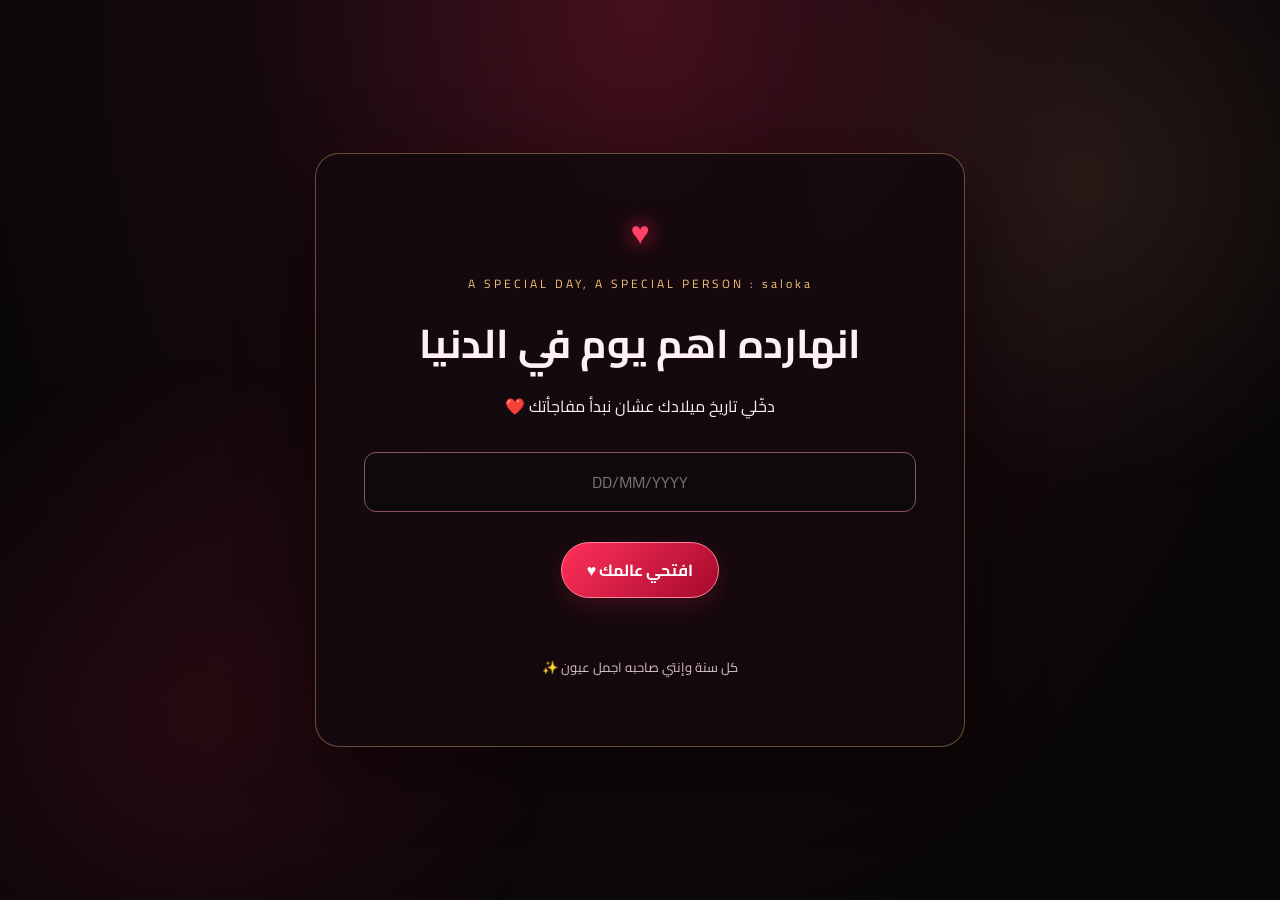
<file: index.html>
<!DOCTYPE html>
<html lang="ar" dir="rtl">
<head>
  <meta charset="UTF-8">
  <meta name="viewport" content="width=device-width, initial-scale=1.0">
  <title>مفاجأة ليكي ❤️</title>
  <link rel="stylesheet" href="style.css">
</head>
<body class="center-page">
  <main class="panel">
    <div class="heart">♥</div>
    <p class="eyebrow">A SPECIAL DAY, A SPECIAL PERSON : saloka</p>
    <h1>انهارده اهم يوم في الدنيا </h1>
    <p>دخّلي تاريخ ميلادك عشان نبدأ مفاجأتك ❤️</p>

    <form id="birthday-form">
      <input id="birthday" type="text"
        inputmode="numeric"
        placeholder="DD/MM/YYYY"
        maxlength="10"
        autocomplete="off"
        required>
      <button class="btn" type="submit">افتحي عالمك ♥</button>
    </form>

    <p id="message" class="message" aria-live="polite"></p>
    <p class="small">كل سنة وإنتي صاحبه اجمل عيون ✨</p>
  </main>

  <script src="script.js"></script>
</body>
</html>
</file>
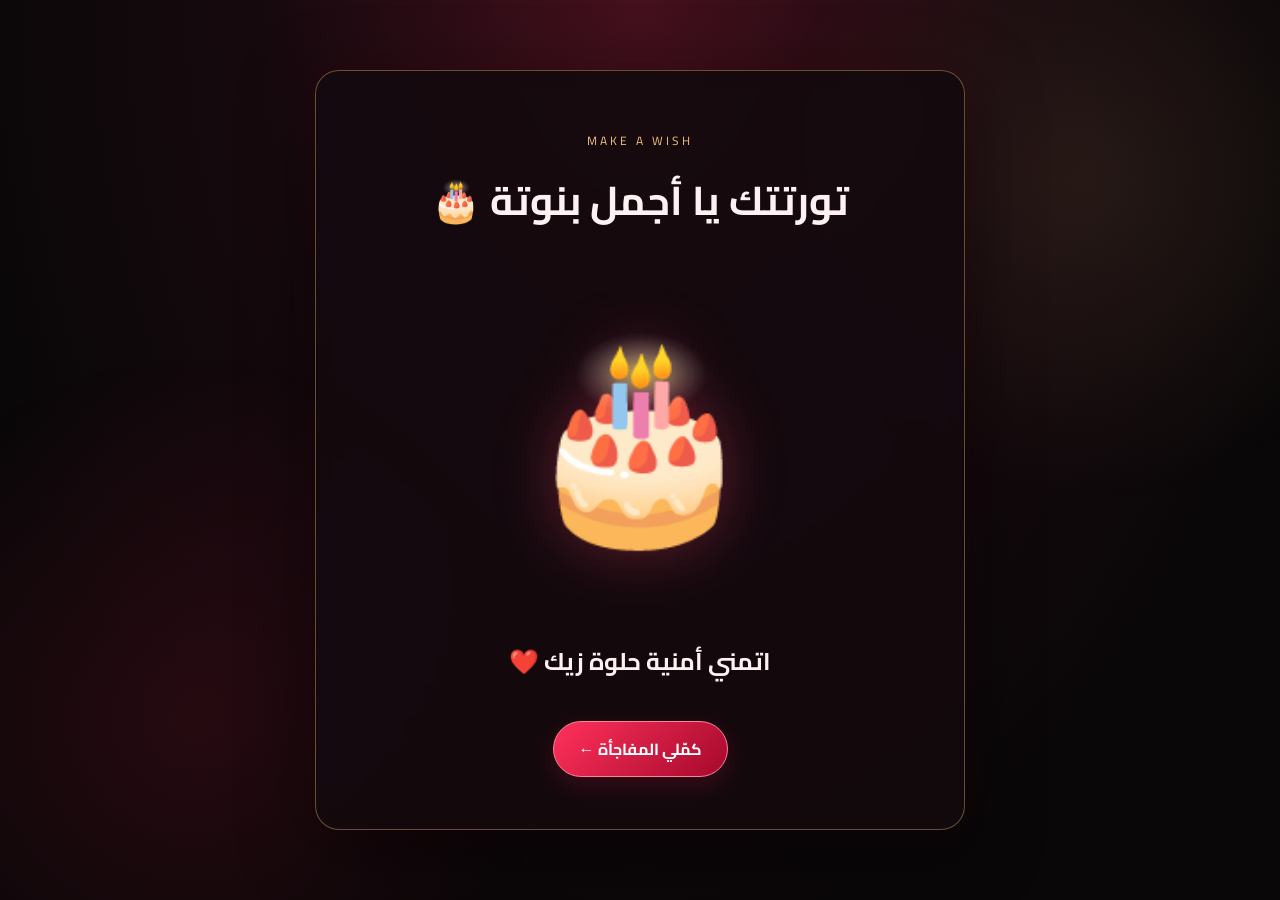
<file: cake.html>
<!DOCTYPE html>
<html lang="ar" dir="rtl">
<head>
  <meta charset="UTF-8">
  <meta name="viewport" content="width=device-width, initial-scale=1.0">
  <title>التورتة 🎂</title>
  <link rel="stylesheet" href="style.css">
</head>
<body class="center-page">
  <main class="panel">
    <p class="eyebrow">MAKE A WISH</p>
    <h1>تورتتك يا أجمل بنوتة 🎂</h1>

    <div class="cake-art">🎂</div>

    <h2>اتمني أمنية حلوة زيك ❤️</h2>

    <a class="btn" href="letter.html">كمّلي المفاجأة ←</a>
  </main>
</body>
</html>
</file>
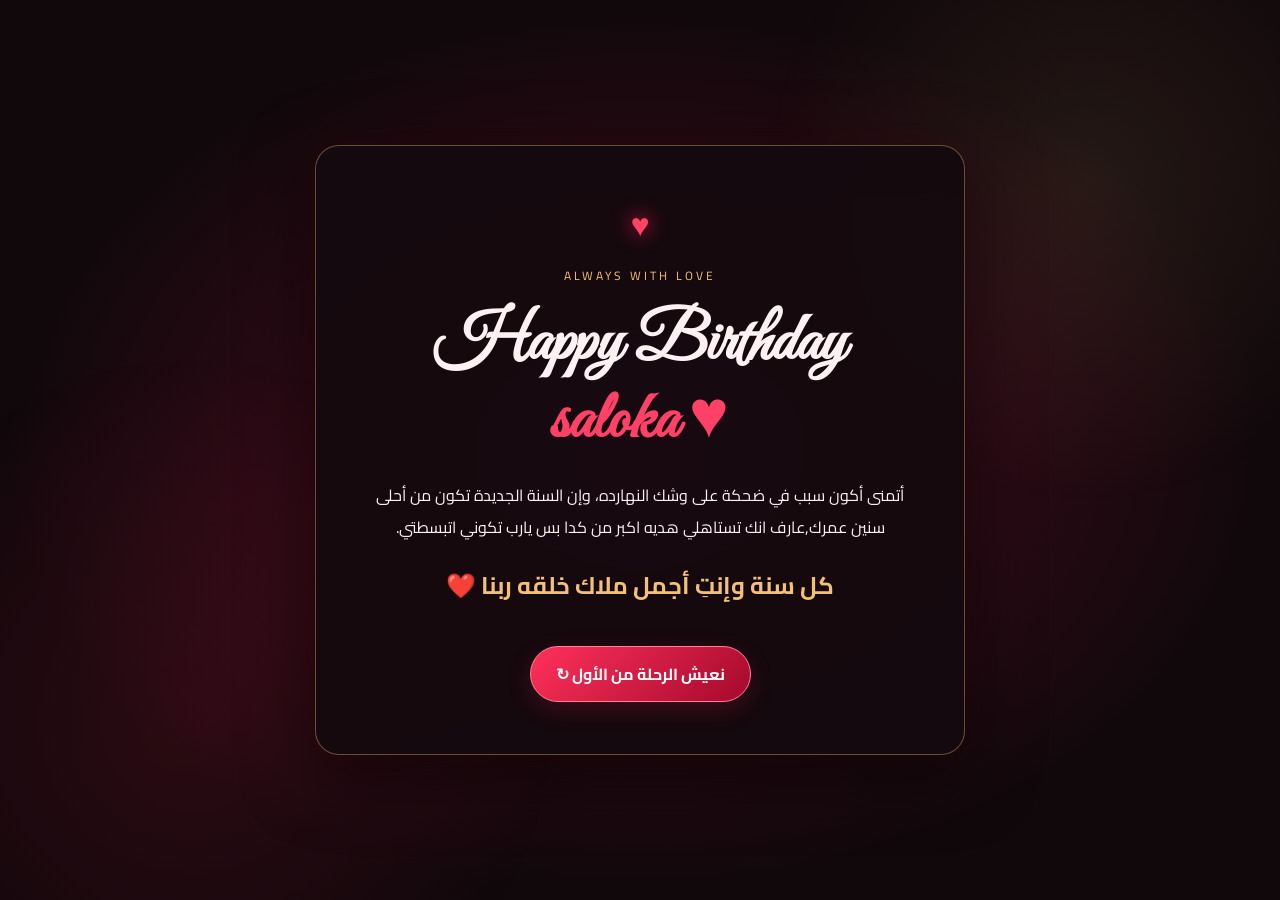
<file: final.html>
<!DOCTYPE html>
<html lang="ar" dir="rtl">
<head>
  <meta charset="UTF-8">
  <meta name="viewport" content="width=device-width, initial-scale=1.0">
  <title>كل سنة وإنتِ طيبة ❤️</title>
  <link rel="stylesheet" href="style.css">
</head>
<body class="center-page final-bg">
  <main class="panel">
    <div class="heart">♥</div>
    <p class="eyebrow">ALWAYS WITH LOVE</p>

    <h1 class="script">
      Happy Birthday<br>
      <span> saloka ♥</span>
    </h1>

    <p>أتمنى أكون سبب في ضحكة على وشك النهارده، وإن السنة الجديدة تكون من أحلى سنين عمرك,عارف انك تستاهلي هديه اكبر من كدا بس يارب تكوني اتبسطتي.</p>

    <h2 class="gold-text">كل سنة وإنتِ أجمل ملاك خلقه ربنا ❤️</h2>

    <a class="btn" href="index.html">نعيش الرحلة من الأول ↻</a>
  </main>
</body>
</html>
</file>
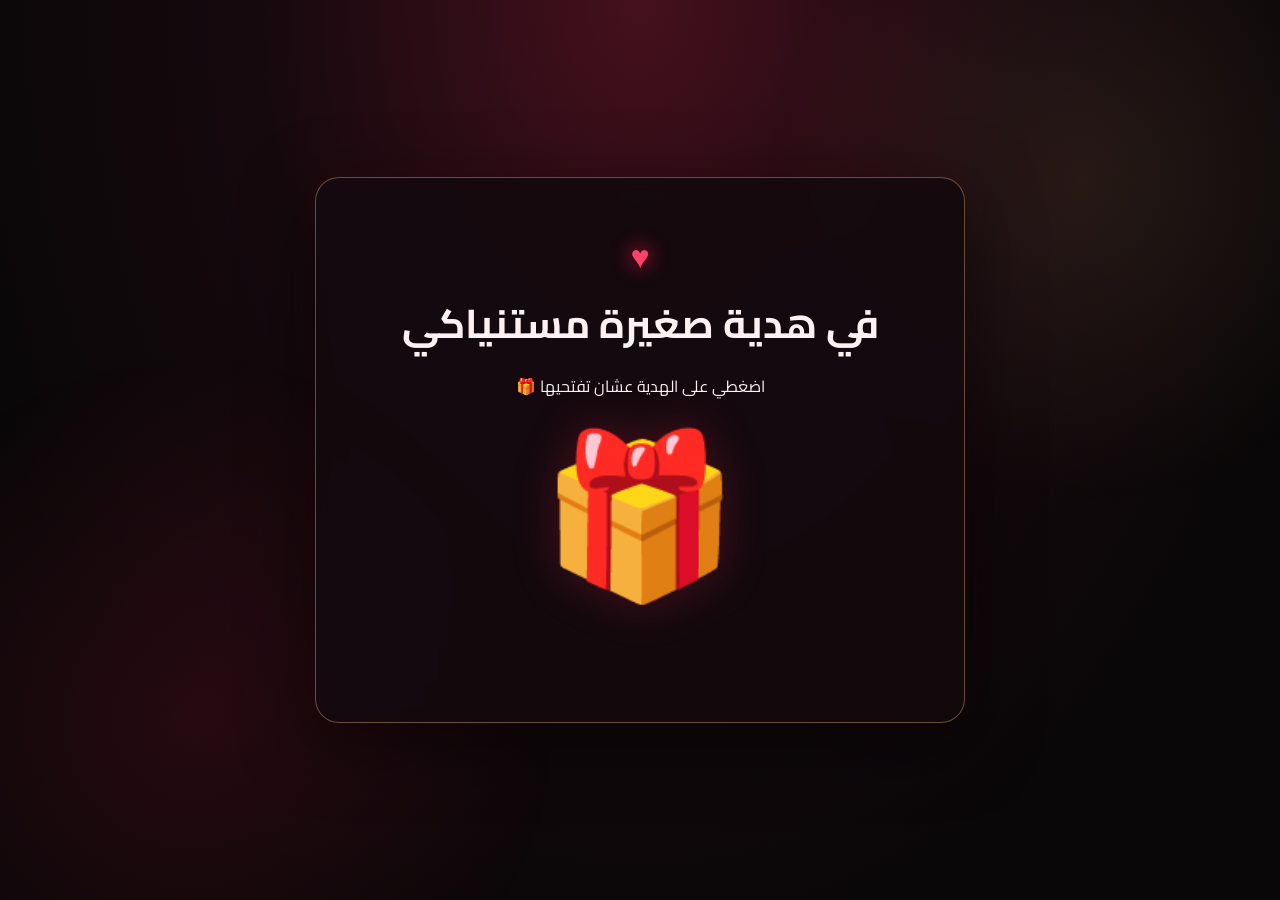
<file: gift.html>
<!DOCTYPE html>
<html lang="ar" dir="rtl">
<head>
  <meta charset="UTF-8">
  <meta name="viewport" content="width=device-width, initial-scale=1.0">
  <title>هديتك 🎁</title>
  <link rel="stylesheet" href="style.css">
</head>
<body class="center-page">
  <main class="panel">
    <div class="heart">♥</div>
    <h1>في هدية صغيرة مستنياكي</h1>
    <p>اضغطي على الهدية عشان تفتحيها 🎁</p>

    <button id="gift-box" class="gift-box" type="button">
      🎁
    </button>

    <p id="gift-message" class="message" aria-live="polite"></p>

    <a id="ring-link" class="btn hidden" href="ring.html">
      شوفي المفاجأة الأخيرة ♥
    </a>
  </main>

  <script src="script.js"></script>
</body>
</html>
</file>
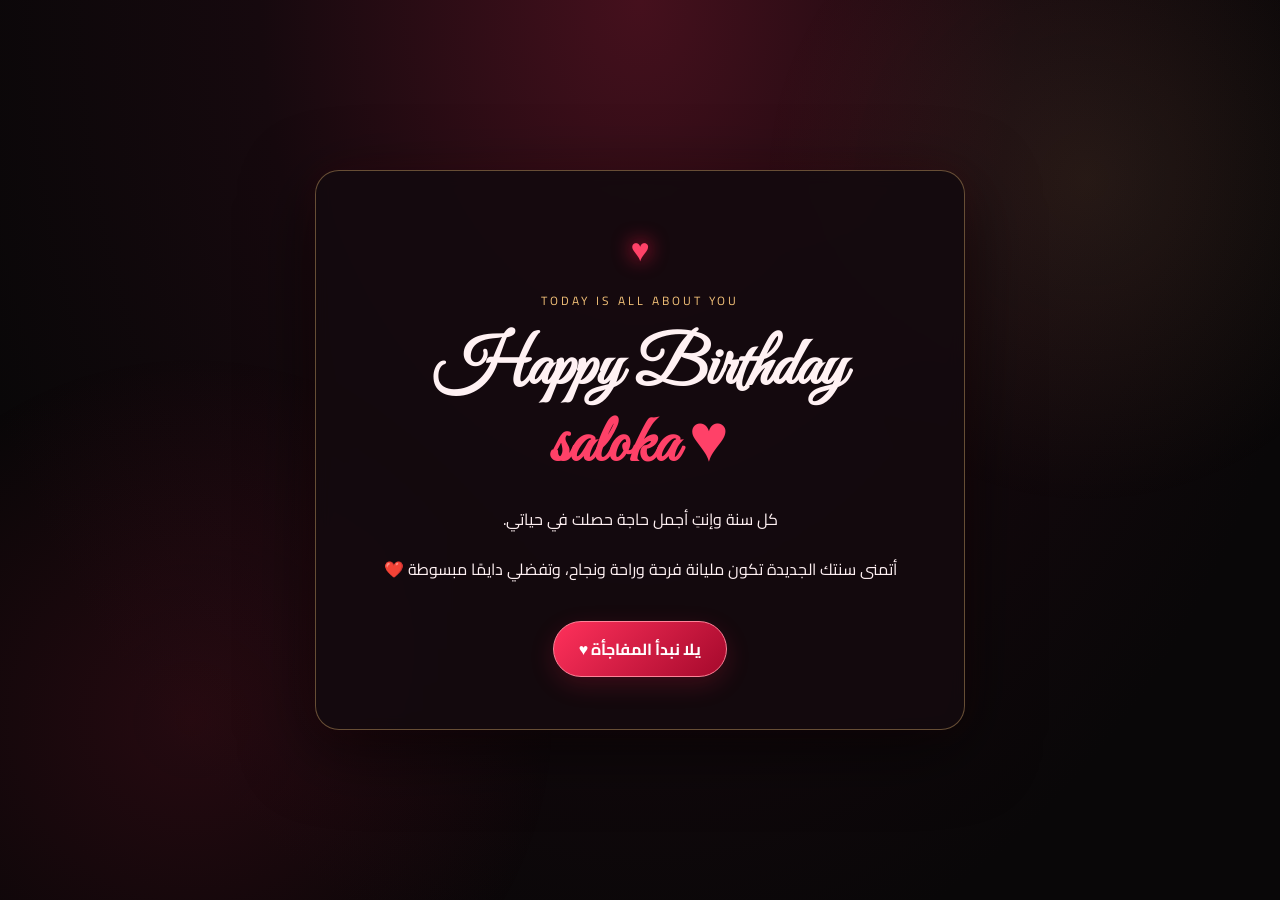
<file: home.html>
<!DOCTYPE html>
<html lang="ar" dir="rtl">
<head>
  <meta charset="UTF-8">
  <meta name="viewport" content="width=device-width, initial-scale=1.0">
  <title>كل سنة وإنتِ طيبة ❤️</title>
  <link rel="stylesheet" href="style.css">
</head>
<body class="center-page home-bg">
  <main class="panel">
    <div class="heart">♥</div>
    <p class="eyebrow">TODAY IS ALL ABOUT YOU</p>

    <h1 class="script">
      Happy Birthday<br>
      <span>saloka ♥</span>
    </h1>

    <p>كل سنة وإنتِ أجمل حاجة حصلت في حياتي.</p>
    <p>أتمنى سنتك الجديدة تكون مليانة فرحة وراحة ونجاح، وتفضلي دايمًا مبسوطة ❤️</p>

    <a class="btn" href="cake.html">يلا نبدأ المفاجأة ♥</a>
  </main>
</body>
</html>
</file>
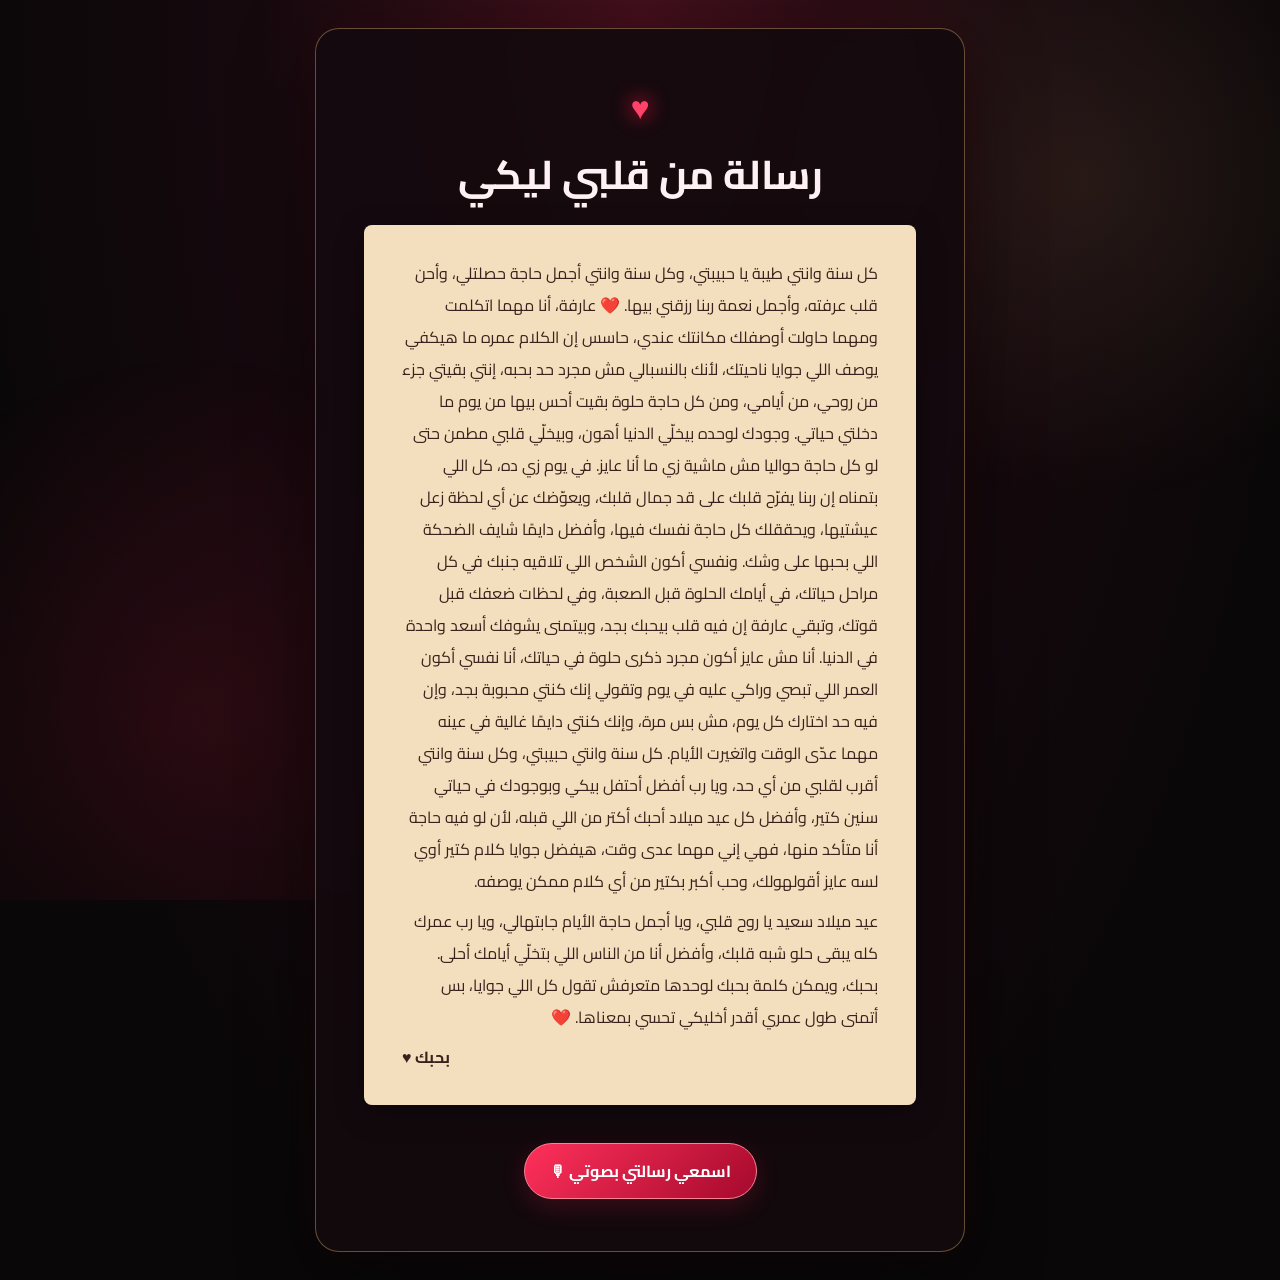
<file: letter.html>
<!DOCTYPE html>
<html lang="ar" dir="rtl">
<head>
  <meta charset="UTF-8">
  <meta name="viewport" content="width=device-width, initial-scale=1.0">
  <title>رسالة من قلبي ❤️</title>
  <link rel="stylesheet" href="style.css">
</head>
<body class="center-page">
  <main class="panel letter-panel">
    <div class="heart">♥</div>
    <h1>رسالة من قلبي ليكي</h1>

    <article class="letter">
    <p>كل سنة وانتي طيبة يا حبيبتي، وكل سنة وانتي أجمل حاجة حصلتلي، وأحن قلب عرفته، وأجمل نعمة ربنا رزقني بيها. ❤️

عارفة، أنا مهما اتكلمت ومهما حاولت أوصفلك مكانتك عندي، حاسس إن الكلام عمره ما هيكفي يوصف اللي جوايا ناحيتك، لأنك بالنسبالي مش مجرد حد بحبه، إنتي بقيتي جزء من روحي، من أيامي، ومن كل حاجة حلوة بقيت أحس بيها من يوم ما دخلتي حياتي. وجودك لوحده بيخلّي الدنيا أهون، وبيخلّي قلبي مطمن حتى لو كل حاجة حواليا مش ماشية زي ما أنا عايز.

في يوم زي ده، كل اللي بتمناه إن ربنا يفرّح قلبك على قد جمال قلبك، ويعوّضك عن أي لحظة زعل عيشتيها، ويحققلك كل حاجة نفسك فيها، وأفضل دايمًا شايف الضحكة اللي بحبها على وشك. ونفسي أكون الشخص اللي تلاقيه جنبك في كل مراحل حياتك، في أيامك الحلوة قبل الصعبة، وفي لحظات ضعفك قبل قوتك، وتبقي عارفة إن فيه قلب بيحبك بجد، وبيتمنى يشوفك أسعد واحدة في الدنيا.

أنا مش عايز أكون مجرد ذكرى حلوة في حياتك، أنا نفسي أكون العمر اللي تبصي وراكي عليه في يوم وتقولي إنك كنتي محبوبة بجد، وإن فيه حد اختارك كل يوم، مش بس مرة، وإنك كنتي دايمًا غالية في عينه مهما عدّى الوقت واتغيرت الأيام.

كل سنة وانتي حبيبتي، وكل سنة وانتي أقرب لقلبي من أي حد، ويا رب أفضل أحتفل بيكي وبوجودك في حياتي سنين كتير، وأفضل كل عيد ميلاد أحبك أكتر من اللي قبله، لأن لو فيه حاجة أنا متأكد منها، فهي إني مهما عدى وقت، هيفضل جوايا كلام كتير أوي لسه عايز أقولهولك، وحب أكبر بكتير من أي كلام ممكن يوصفه.
    </p>

عيد ميلاد سعيد يا روح قلبي، ويا أجمل حاجة الأيام جابتهالي، ويا رب عمرك كله يبقى حلو شبه قلبك، وأفضل أنا من الناس اللي بتخلّي أيامك أحلى. بحبك، ويمكن كلمة بحبك لوحدها متعرفش تقول كل اللي جوايا، بس أتمنى طول عمري أقدر أخليكي تحسي بمعناها. ❤️</p>

      <p class="signature">بحبك ♥</p>
    </article>

    <a class="btn" href="voice.html">اسمعي رسالتي بصوتي 🎙</a>
  </main>
</body>
</html>
</file>
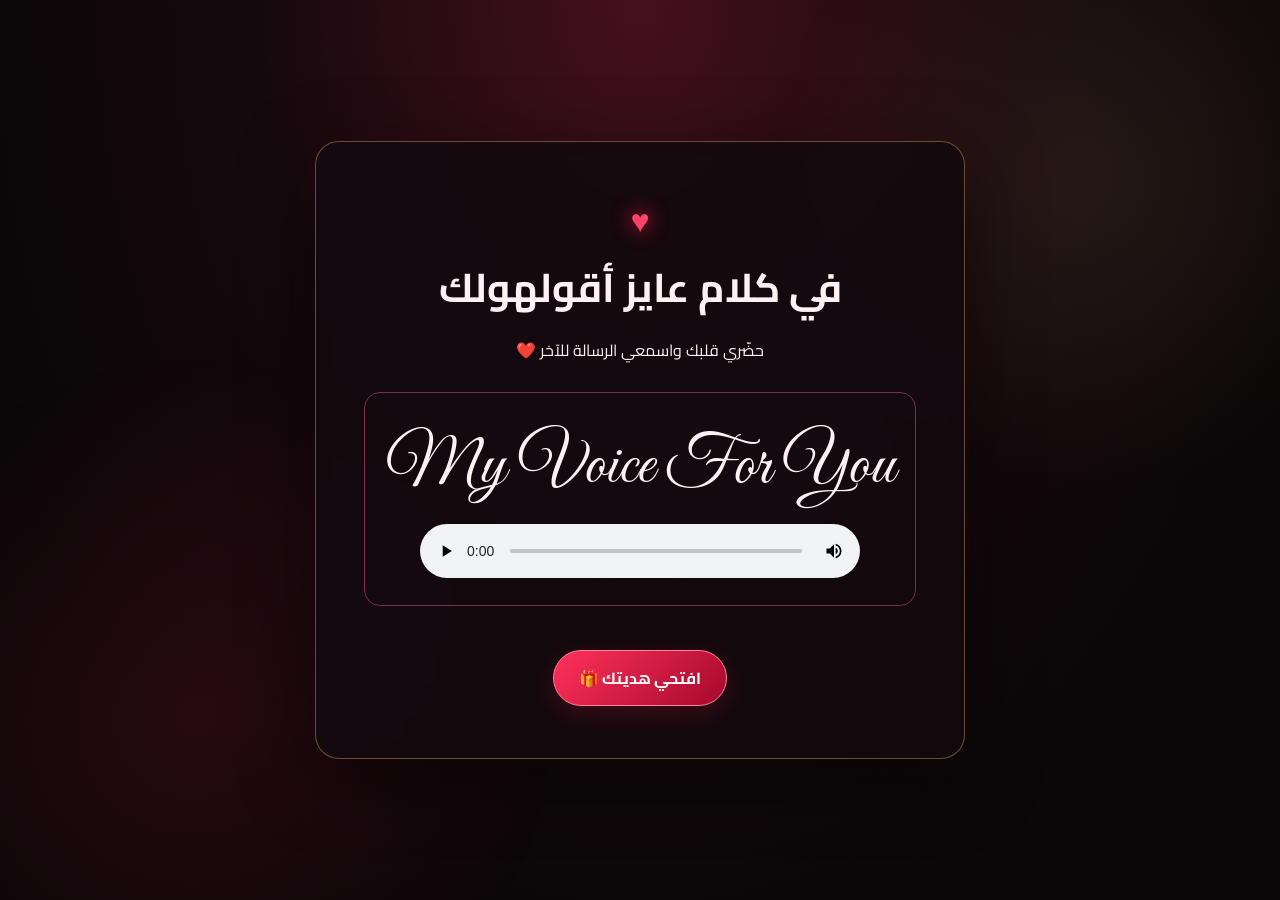
<file: voice.html>
<!DOCTYPE html>
<html lang="ar" dir="rtl">
<head>
  <meta charset="UTF-8">
  <meta name="viewport" content="width=device-width, initial-scale=1.0">
  <title>رسالة صوتية 🎙</title>
  <link rel="stylesheet" href="style.css">
</head>
<body class="center-page">
  <main class="panel">
    <div class="heart">♥</div>
    <h1>في كلام عايز أقولهولك</h1>
    <p>حضّري قلبك واسمعي الرسالة للآخر ❤️</p>

    <div class="audio-box">
      <p class="script">My Voice For You</p>
      <audio controls preload="metadata">
        <source src="WhatsApp Ptt 2026-11-21 at 3.42.17 PM.ogg" type="audio/mpeg">
        المتصفح لا يدعم تشغيل الصوت.
      </audio>
    </div>
    <a class="btn" href="gift.html">افتحي هديتك 🎁</a>
  </main>
</body>
</html>
</file>
<file: style.css>
@import url('https://fonts.googleapis.com/css2?family=Cairo:wght@400;600;700;800&family=Great+Vibes&display=swap');

:root {
  --bg: #090708;
  --panel: rgba(20, 10, 14, 0.93);
  --red: #e11d48;
  --gold: #f2c078;
  --text: #fff1f3;
  --muted: #d8c2c8;
}

* {
  box-sizing: border-box;
}

html {
  scroll-behavior: smooth;
}

body {
  margin: 0;
  min-height: 100vh;
  background: radial-gradient(
    ellipse at top,
    #45101d 0%,
    #16090e 42%,
    var(--bg) 78%
  );
  color: var(--text);
  font-family: 'Cairo', sans-serif;
}

.center-page {
  display: flex;
  align-items: center;
  justify-content: center;
  padding: 28px 16px;
  position: relative;
  overflow-x: hidden;
}

.center-page::before {
  content: "";
  position: fixed;
  inset: 0;
  pointer-events: none;
  background:
    radial-gradient(circle at 15% 80%, #e11d4822, transparent 28%),
    radial-gradient(circle at 85% 20%, #f2c07817, transparent 25%);
}

.panel {
  position: relative;
  width: min(100%, 650px);
  padding: clamp(24px, 5vw, 48px);
  text-align: center;
  border: 1px solid #f2c07860;
  border-radius: 24px;
  background: var(--panel);
  box-shadow: 0 18px 70px #0009, 0 0 35px #e11d4812;
  backdrop-filter: blur(8px);
}

h1 {
  font-size: clamp(1.7rem, 5vw, 2.5rem);
  line-height: 1.5;
  margin: 8px 0 16px;
}

p {
  line-height: 2;
  margin: 10px 0 18px;
}

.heart {
  font-size: 2rem;
  color: #ff4268;
  text-shadow: 0 0 20px #ff1744;
  margin-bottom: 8px;
}

.eyebrow {
  font-size: 0.75rem;
  letter-spacing: 3px;
  color: var(--gold);
  direction: ltr;
}

.script {
  font-family: 'Great Vibes', cursive;
  direction: ltr;
  font-size: clamp(2.8rem, 8vw, 4.2rem);
  line-height: 1.15;
  margin: 18px 0;
}

.script span {
  color: #ff4168;
}

.btn {
  display: inline-flex;
  align-items: center;
  justify-content: center;
  gap: 9px;
  margin: 18px 0 4px;
  padding: 12px 25px;
  border: 1px solid #ff8298;
  border-radius: 999px;
  background: linear-gradient(135deg, #ff315b, #a5092c);
  color: white;
  text-decoration: none;
  font: 700 1rem 'Cairo', sans-serif;
  cursor: pointer;
  box-shadow: 0 8px 25px #e11d4833;
  transition: transform 0.2s, filter 0.2s;
}

.btn:hover {
  transform: translateY(-2px);
  filter: brightness(1.12);
}

input {
  width: 100%;
  padding: 14px;
  border: 1px solid #8c5361;
  border-radius: 12px;
  background: #0e090b;
  color: white;
  text-align: center;
  font: 1rem 'Cairo', sans-serif;
  direction: ltr;
  margin: 12px 0;
}

input:focus {
  outline: 2px solid var(--red);
  border-color: transparent;
}

.message {
  color: var(--gold);
  min-height: 1.5em;
}

.small {
  font-size: 0.82rem;
  color: var(--muted);
}

.cake-art {
  font-size: clamp(7rem, 25vw, 12rem);
  margin: 24px 0;
  filter: drop-shadow(0 0 30px #ff416855);
  animation: float 3s ease-in-out infinite;
}

.letter {
  background: #f3dfbd;
  color: #39211c;
  padding: 24px clamp(18px, 4vw, 38px);
  border-radius: 8px;
  text-align: right;
  box-shadow: 0 8px 30px #0005;
  margin: 20px 0;
  line-height: 2;
}

.letter p {
  margin: 8px 0;
}

.signature {
  font-weight: bold;
  text-align: left;
}

.audio-box {
  border: 1px solid #783047;
  border-radius: 16px;
  padding: 18px;
  margin: 26px 0;
}

audio {
  width: 100%;
  max-width: 440px;
  accent-color: var(--red);
}

.gift-box {
  display: block;
  margin: 20px auto;
  border: 0;
  background: transparent;
  font-size: clamp(7rem, 24vw, 10rem);
  cursor: pointer;
  filter: drop-shadow(0 0 22px #e11d4844);
  transition: transform 0.3s;
}

.gift-box:hover {
  transform: scale(1.08) rotate(-4deg);
}

.gift-box.open {
  animation: pop 0.55s ease;
}

.hidden {
  display: none !important;
}

.ring-photo {
  display: block;
  width: min(100%, 440px);
  height: 300px;
  object-fit: cover;
  border: 1px solid #a87942;
  border-radius: 16px;
  margin: 24px auto;
  box-shadow: 0 12px 35px #0009;
}

.ring-fallback {
  font-size: 8rem;
  margin: 30px;
}

.gold-text {
  color: var(--gold);
}

.final-bg {
  background: radial-gradient(ellipse at center, #4a0d20, #10080b 70%);
}

.background-audio {
  position: fixed;
  bottom: 12px;
  left: 12px;
  width: min(260px, calc(100% - 24px));
  opacity: 0.85;
}

@keyframes float {
  0%, 100% {
    transform: translateY(0);
  }
  50% {
    transform: translateY(-12px);
  }
}

@keyframes pop {
  0% {
    transform: scale(0.8);
  }
  60% {
    transform: scale(1.15) rotate(5deg);
  }
  100% {
    transform: scale(1);
  }
}

@media (max-width: 480px) {
  .panel {
    padding: 24px 18px;
  }

  .ring-photo {
    height: 230px;
  }

  .background-audio {
    position: static;
    margin-top: 18px;
  }
}
</file>
